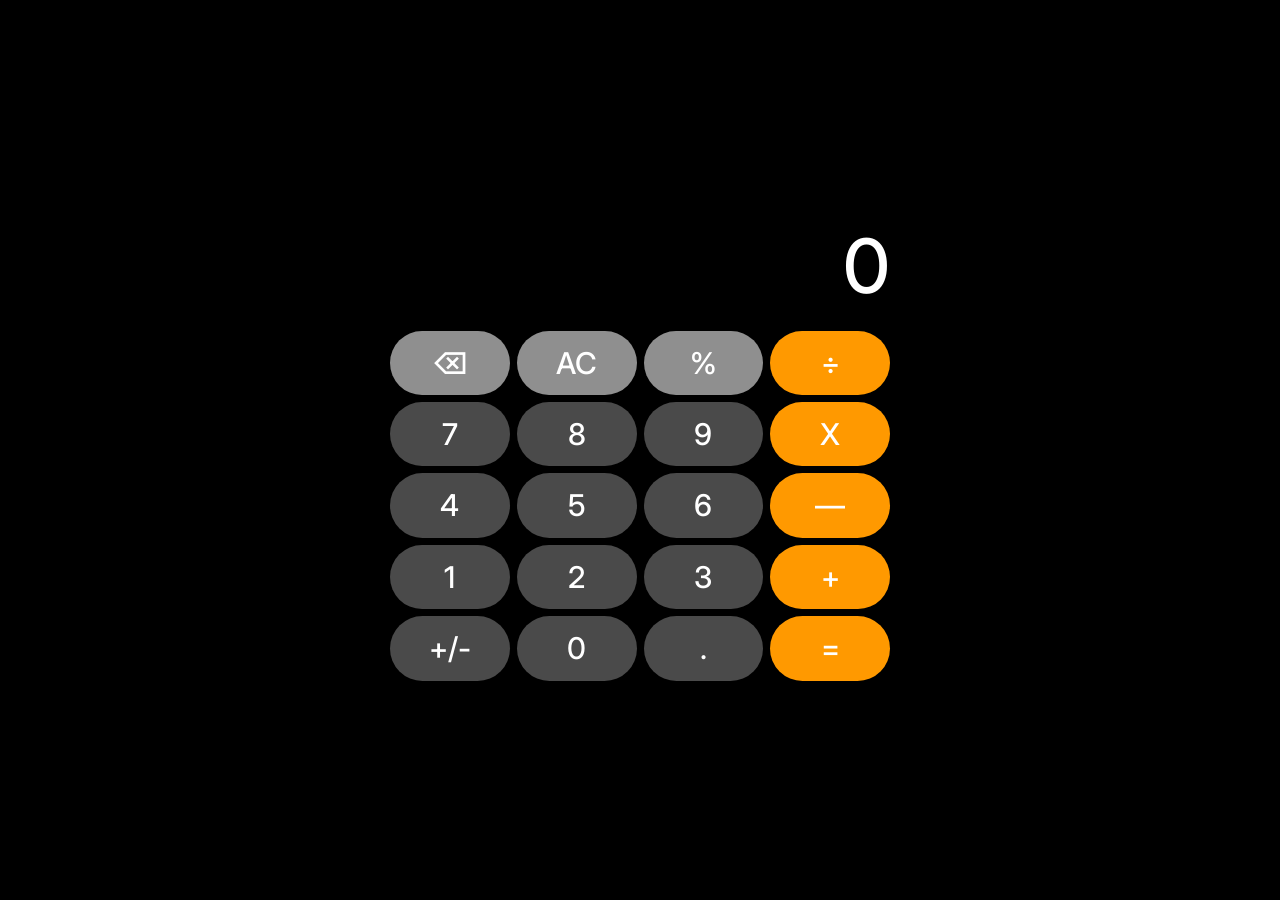
<file: apps/calculator.html>
<!DOCTYPE html>
<html lang="en">
    <head>
        <meta charset="UTF-8">
        <meta name="viewport" content="width=device-width, initial-scale=1.0">
        <title>pearOS Calculator</title>
        <link rel="stylesheet"
            href="https://unicons.iconscout.com/release/v4.0.0/css/unicons.css" />
        <style>
            @import url('https://fonts.googleapis.com/css2?family=Inter:ital,opsz,wght@0,14..32,100..900;1,14..32,100..900&display=swap');

            * {
                margin: 0;
                padding: 0;
                box-sizing: border-box;
                border: 0;
                color: white;
                font-weight: 500;
                font-family: "Inter", sans-serif;
            }

            body {
                width: 100vw;
                height: 100vh;
                background: black;
                display: flex;
                justify-content: center;
                align-items: center;
            }

            .container {
                width: 500px;
                display: flex;
                justify-content: center;
                align-items: center;
                flex-direction: column;
                gap: 20px;
            }

            .container h1 {
                font-size: 75px;
                text-align: right;
                width: 100%;
            }

            .grid-container {
                display: grid;
                grid-template-columns: repeat(4, 1fr);
                grid-template-rows: repeat(5, 1fr);
                width: 500px;
                height: 350px;
                gap: 7px;
            }

            .grid-container button {
                background: rgb(74, 74, 74);
                border-radius: 100px;
                font-size: 30px;
            }

            .grid-container button:nth-child(1), 
            .grid-container button:nth-child(2), 
            .grid-container button:nth-child(3) { 
                background: rgb(143, 143, 143);
            }

            .grid-container button:nth-child(4),
            .grid-container button:nth-child(8),
            .grid-container button:nth-child(12),
            .grid-container button:nth-child(16),
            .grid-container button:nth-child(20) {
                background: rgb(255, 153, 0);
            }
        </style>
    </head>
    <body>
        <div class="container">
            <h1 class="equation">0</h1>
            <div class="grid-container">
                <button>⌫</button>
                <button>AC</button> <button>%</button> <button>÷</button>
                <button>7</button>
                <button>8</button> <button>9</button> <button>X</button>
                <button>4</button>
                <button>5</button> <button>6</button> <button>—</button>
                <button>1</button> <button>2</button> <button>3</button>
                <button>+</button> <button>+/-</button> <button>0</button>
                <button>.</button> <button>=</button>
            </div>
        </div>
    </body>
</html>
</file>
